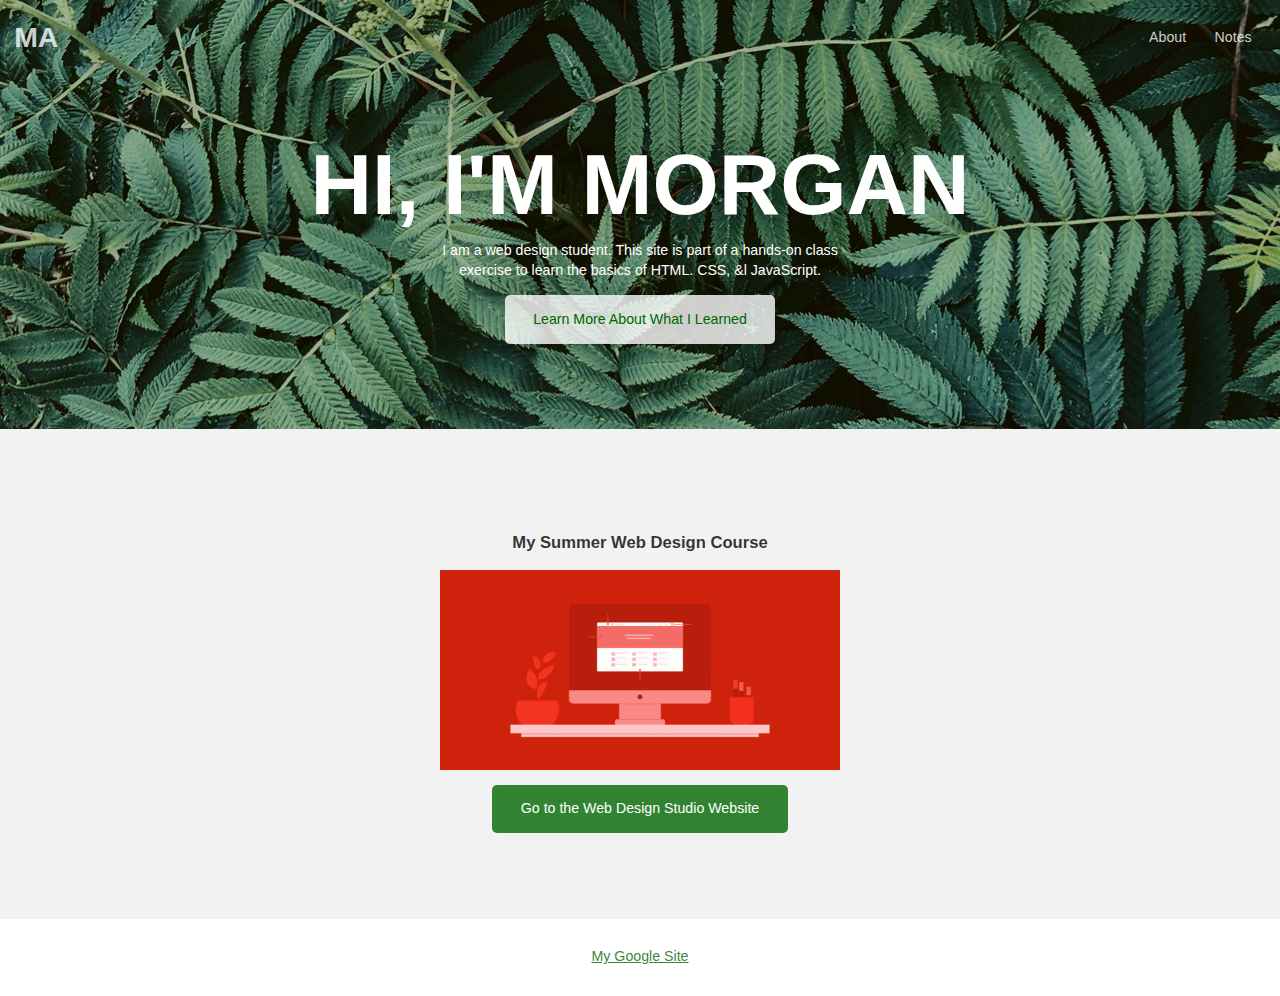
<file: index.html>
<!doctype html>
<html lang="en">

<head>
    <meta charset="utf-8" />
    <title>Morgan A</title>
    <meta name="description"
        content="This is an example student website for Chris G, a fictional web design student." />
    <meta name="viewport" content="width=device-width, initial-scale=1" />
    <meta http-equiv="X-UA-Compatible" content="ie=edge" />
    <link href="css/style.css" rel="stylesheet" type="text/css" />
</head>

<body class="page-home">
    <header>
        <div class="site-id">
            <h1><a href="index.html">MA</a></h1>
        </div>
        <nav class="site-nav">
            <ul>
                <li><a href="about.html">About</a></li>
                <li><a href="notes.html">Notes</a></li>
            </ul>
        </nav>
    </header>
    <main>
        <section class="hero">
            <h2>Hi, I'm Morgan</h2>
            <p>I am a web design student. This site is part of a hands-on class exercise to learn the basics of HTML. CSS, &ampl JavaScript.</p>
            <a href="about.html" class="button dark">Learn More About What I Learned</a>
        </section>
        <section class="courses">
            <h3>My Summer Web Design Course</h3>
            <ul>
                <li><a href="https://creativemedia.space/web-design-studio/"><img src="images/webdesignstudio-4x2-featured.gif" alt="Web Design Studio class illustrated thumb image of a website displayed on a computer monitor on a desk."></a>
                    <a href="https://creativemedia.space/web-design-studio/" class="button">Go to the Web Design Studio Website</a>
                </li>
            </ul>
        </section>
    </main>

    <footer>
        <nav class="social-nav">
            <ul>
                <li><a href="https://sites.google.com/view/jddesigns/home">My Google Site</a></li>
            </ul>
        </nav>
    </footer>
</body>

</html>
</file>
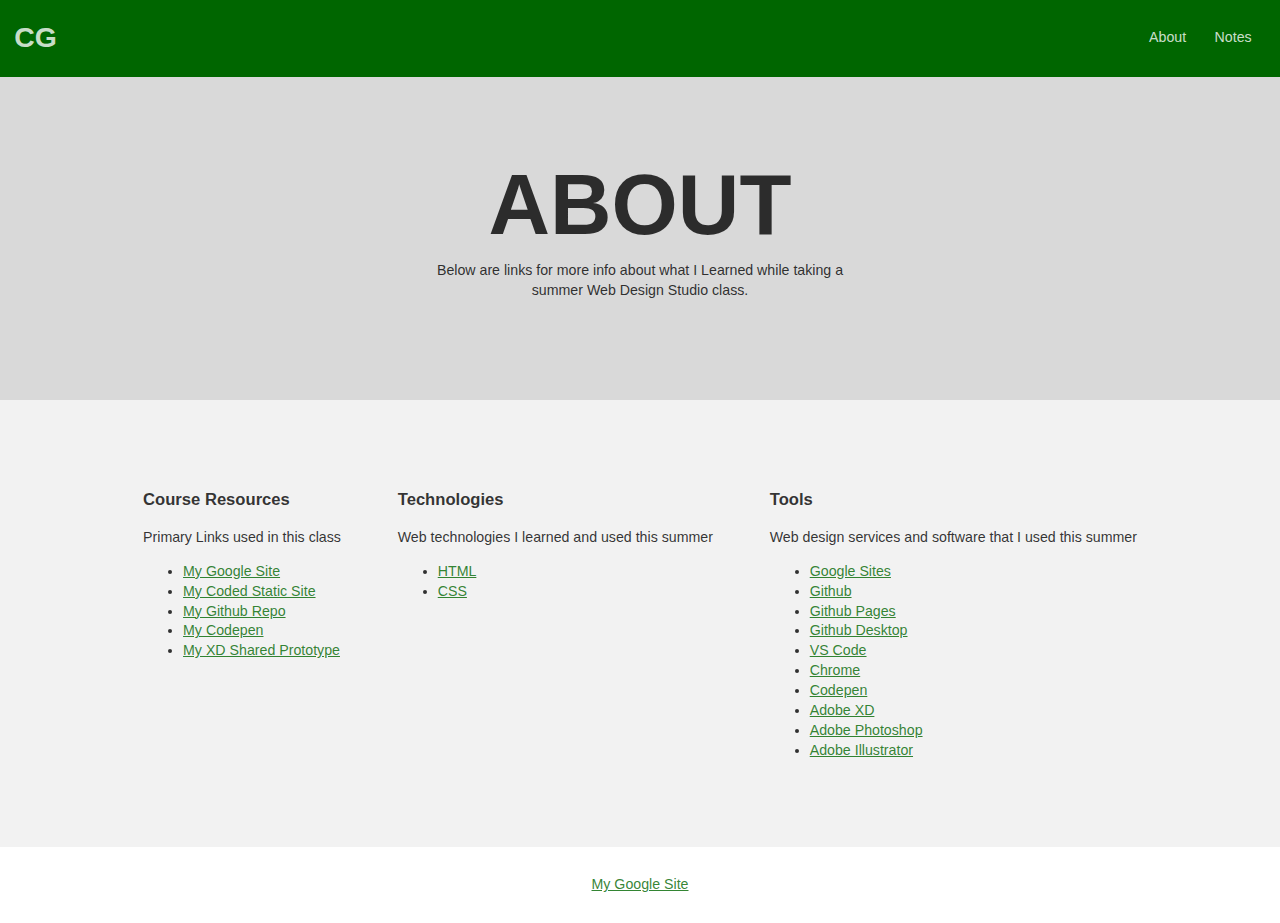
<file: about.html>
<!doctype html>
<html lang="en">

<head>
    <meta charset="utf-8" />
    <title>Chris G | About</title>
    <meta name="description"
        content="This is an example student website for Chris G, a fictional web design student." />
    <meta name="viewport" content="width=device-width, initial-scale=1" />
    <meta http-equiv="X-UA-Compatible" content="ie=edge" />
    <link href="css/style.css" rel="stylesheet" type="text/css" />
</head>

<body class="page-sub">
    <header>
        <div class="site-id">
            <h1><a href="index.html">CG</a></h1>
        </div>
        <nav class="site-nav">
            <ul>
                <li><a href="index.html">About</a></li>
                <li><a href="notes.html">Notes</a></li>
            </ul>
        </nav>
    </header>
    <main>
        <section class="hero">
            <h2>About</h2>
            <p>Below are links for more info about what I Learned while taking a summer Web Design Studio class.</p>
        </section>
        <section class="coursework">

            <div class="coursework-subsection">
                <h3>Course Resources</h3>
                <p>Primary Links used in this class</p>
                <ul>
                    <li><a href="https://sites.google.com/view/jddesigns/home">My Google Site</a></li>
                    <li><a href="https://iolanichris.github.io/">My Coded Static Site</a></li>
                    <li><a href="https://github.com/iolanichris/iolanichris.github.io">My Github Repo</a></li>
                    <li><a href="https://codepen.io/iolanichris">My Codepen</a></li>
                    <li><a href="https://xd.adobe.com/view/b38c4e6b-1800-4bc7-847e-ec013c47c112-e6df/?fullscreen&hints=off">My XD Shared Prototype</a>
                    </li>
                </ul>
            </div>

            <div class="coursework-subsection">
                <h3>Technologies</h3>
                <p>Web technologies I learned and used this summer</p>
                <ul>
                    <li><a href="https://www.w3schools.com/html/html_intro.asp">HTML</a></li>
                    <li><a href="https://www.w3schools.com/css/css_intro.asp">CSS</a></li>
                </ul>
            </div>

            <div class="coursework-subsection">
                <h3>Tools</h3>
                <p>Web design services and software that I used this summer</p>
                <ul>
                    <li><a href="https://sites.google.com/">Google Sites</a></li>
                    <li><a href="https://github.com/">Github</a></li>
                    <li><a href="https://pages.github.com/">Github Pages</a></li>
                    <li><a href="https://desktop.github.com/">Github Desktop</a></li>
                    <li><a href="https://code.visualstudio.com/">VS Code</a></li>
                    <li><a href="https://www.google.com/chrome/">Chrome</a></li>
                    <li><a href="https://codepen.io">Codepen</a></li>
                    <li><a href="https://www.adobe.com/products/xd.html">Adobe XD</a></li>
                    <li><a href="https://www.adobe.com/products/photoshop.html">Adobe Photoshop</a></li>
                    <li><a href="https://www.adobe.com/products/illustrator.html">Adobe Illustrator</a></li>
            </div>

        </section>
    </main>

    <footer>
        <nav class="social-nav">
            <ul>
                <li><a href="https://sites.google.com/view/jddesigns/home">My Google Site</a></li>
            </ul>
        </nav>
    </footer>
</body>

</html>
</file>
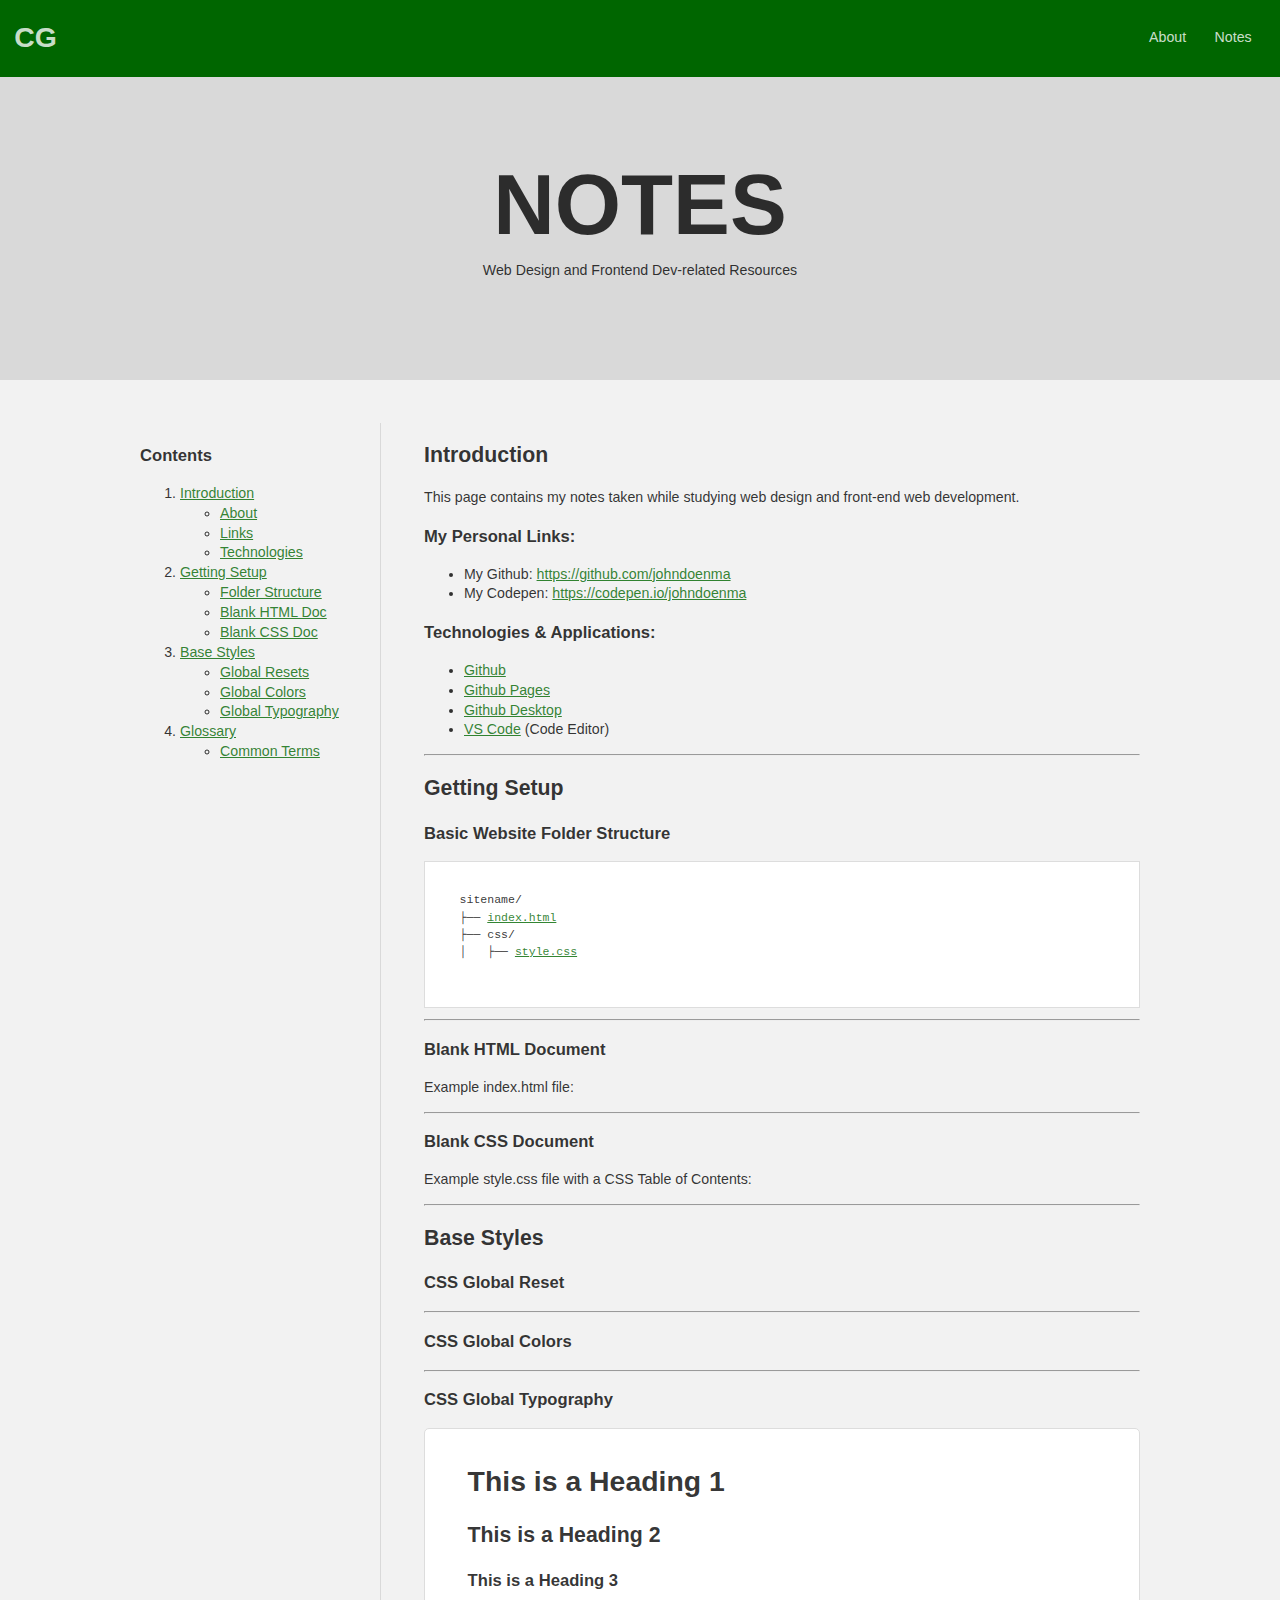
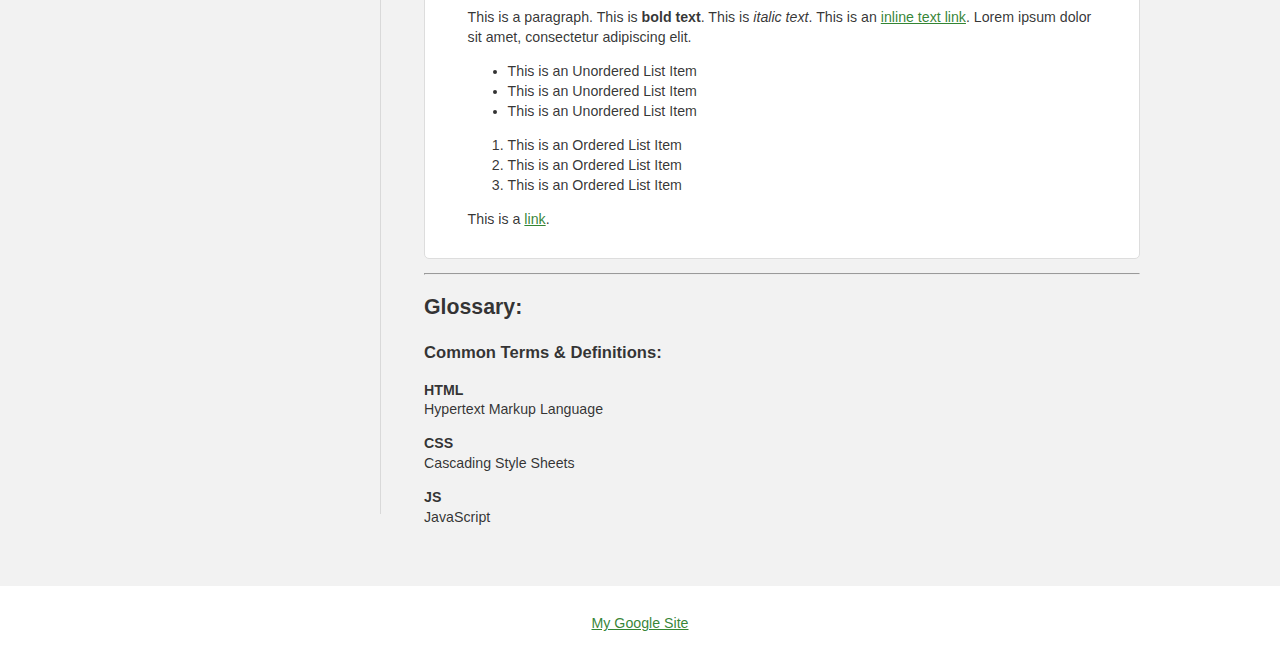
<file: notes.html>
<!doctype html>
<html lang="en">

<head>
    <meta charset="utf-8" />
    <title>Chris G | Notes</title>
    <meta name="description"
        content="This is an example student website for Chris G, a fictional web design student." />
    <meta name="viewport" content="width=device-width, initial-scale=1" />
    <meta http-equiv="X-UA-Compatible" content="ie=edge" />
    <link href="css/style.css" rel="stylesheet" type="text/css" />
</head>

<body class="page-sub">
    <header>
        <div class="site-id">
            <h1><a href="index.html">CG</a></h1>
        </div>
        <nav class="site-nav">
            <ul>
                <li><a href="about.html">About</a></li>
                <li><a href="notes.html">Notes</a></li>
            </ul>
        </nav>
    </header>
    <main>
        <section class="hero">
            <h2>Notes</h2>
            <p>Web Design and Frontend Dev-related Resources</p>
        </section>
        <section>
            <div class="container two-col-sidebar">

                <aside>
                    <h3>Contents</h3>
                    <ol>
                        <li>
                            <a href="#intro">Introduction</a>
                            <ul>
                                <li><a href="#about">About</a></li>
                                <li><a href="#links">Links</a></li>
                                <li><a href="#tech">Technologies</a></li>
                            </ul>
                        </li>
                        <li>
                            <a href="#setup">Getting Setup</a>
                            <ul>
                                <li><a href="#folders">Folder Structure</a></li>
                                <li><a href="#html">Blank HTML Doc</a></li>
                                <li><a href="#css">Blank CSS Doc</a></li>
                            </ul>
                        </li>
                        <li>
                            <a href="#base-styles">Base Styles</a>
                            <ul>
                                <li><a href="#global-resets">Global Resets</a></li>
                                <li><a href="#global-colors">Global Colors</a></li>
                                <li><a href="#global-typography">Global Typography</a></li>
                            </ul>
                        </li>
                        <li>
                            <a href="#glossary">Glossary</a>
                            <ul>
                                <li><a href="#definitions">Common Terms</a></li>
                            </ul>
                        </li>
                </aside>

                <div class="primary">

                    <h2 id="intro">Introduction</h2>
                    <p id="about">
                        This page contains my notes taken while studying web design and front-end web
                        development.
                    </p>

                    <h3 id="links">My Personal Links:</h3>
                    <ul>
                        <li>
                            My Github:
                            <a href="https://github.com/iolanichris">https://github.com/johndoenma</a>
                        </li>
                        <li>
                            My Codepen:
                            <a href="https://codepen.io/iolanichris">https://codepen.io/johndoenma</a>
                        </li>
                    </ul>

                    <h3 id="tech">Technologies &amp; Applications:</h3>
                    <ul>
                        <li><a href="https://github.com/">Github</a></li>
                        <li><a href="https://pages.github.com/">Github Pages</a></li>
                        <li><a href="https://desktop.github.com/">Github Desktop</a></li>
                        <li><a href="https://code.visualstudio.com/">VS Code</a> (Code Editor)</li>
                    </ul>

                    <hr />

                    <h2 id="setup">Getting Setup</h2>

                    <h3 id="folders">Basic Website Folder Structure</h3>
                    <pre><code>
sitename/
├── <a href="https://gist.github.com/johndoenma/696e1b3bc6e5b9d001e1129cd5c8b118">index.html</a>
├── css/
│   ├── <a href="https://gist.github.com/kccnma/3cce7281cfe835b687fedfe80c099c12">style.css</a>
                          
                      </code></pre>

                    <hr />

                    <h3 id="html">Blank HTML Document</h3>
                    <p>Example index.html file:</p>
                    <script src="https://gist.github.com/johndoenma/696e1b3bc6e5b9d001e1129cd5c8b118.js"></script>


                    <hr />

                    <h3 id="css">Blank CSS Document</h3>
                    <p>Example style.css file with a CSS Table of Contents:</p>
                    <script src="https://gist.github.com/johndoenma/5abb1b0fb4eb4a8a0f864266ebaa1fe4.js"></script>


                    <hr />


                    <h2 id="base-styles">Base Styles</h2>



                    <h3 id="global-reset">CSS Global Reset</h3>
                    <script src="https://gist.github.com/johndoenma/5ef7eb0b89ca05fe451f3fa2950da32e.js"></script>


                    <hr />

                    <h3 id="global-colors">CSS Global Colors</h3>

                    <script src="https://gist.github.com/johndoenma/363ad9d4af5e678b9776cafa8a16d643.js"></script>


                    <hr />


                    <h3 id="global-typography">CSS Global Typography</h3>

                    <div class="markup-box">

                        <h1>This is a Heading 1</h1>
                        <h2>This is a Heading 2</h2>
                        <h3>This is a Heading 3</h3>

                        <p>This is a paragraph. This is <strong>bold text</strong>. This is <em>italic text</em>. This
                            is an <a href="#">inline text link</a>. Lorem ipsum dolor sit amet, consectetur adipiscing
                            elit.</p>

                        <ul>
                            <li>This is an Unordered List Item</li>
                            <li>This is an Unordered List Item</li>
                            <li>This is an Unordered List Item</li>
                        </ul>

                        <ol>
                            <li>This is an Ordered List Item</li>
                            <li>This is an Ordered List Item</li>
                            <li>This is an Ordered List Item</li>
                        </ol>

                        <p>This is a <a href="#">link</a>.</p>

                    </div>

                    <script src="https://gist.github.com/johndoenma/5b875c1db2658e181587e8be6394fbea.js"></script>

                    <script src="https://gist.github.com/johndoenma/5045d389a3c941a2f31edb66c116a1a7.js"></script>

                    <hr />

                    <h2 id="glossary">Glossary:</h2>

                    <h3 id="glossary">Common Terms &amp; Definitions:</h3>

                    <dl>
                        <dt>HTML</dt>
                        <dd>Hypertext Markup Language</dd>
                        <dt>CSS</dt>
                        <dd>Cascading Style Sheets</dd>
                        <dt>JS</dt>
                        <dd>JavaScript</dd>
                    </dl>


                </div>


            </div>
        </section>
    </main>

    <footer>
        <nav class="social-nav">
            <ul>
                <li><a href="https://sites.google.com/view/jddesigns/home">My Google Site</a></li>
            </ul>
        </nav>
    </footer>
</body>

</html>
</file>
<file: css/style.css>
/* GLOBAL RESET */
* { box-sizing: border-box; }
body { margin: 0; }

/* GLOBAL COLORS */
body { color: rgba(0, 0, 0, 0.8); }
a { color: rgba(0, 102, 0, .8); }
a:hover { color: rgba(0, 102, 0, 1); }

/* GLOBAL TYPOGRAPHY */ 
body {
  font-family: Helvetica, Arial, sans-serif;
  font-size: 88.75%; /* 14px */
  line-height: 1.4;
}

/* RESPONSIVE IMAGES */
img {
    max-width: 100%;
    height: auto;
}

/* BUTTONS */
.button {
    display: inline-block;
    padding: 1em 2em;
    text-decoration: none;
    background-color: rgba(0, 102, 0, .8);;
    color: white;
    border-radius: 5px;
}
.button:hover {
    background-color: rgba(0, 102, 0, 1);
    color: white;
}
.button.dark {
    color: rgba(0, 102, 0, 1);
    background-color: rgba(255, 255, 255,.8);
}
.button.dark:hover {
    background-color: rgba(255, 255, 255,1);
}

/* SITE STRUCTURE */

header {
    background-color: rgb(0, 102, 0);
    color: rgba(0, 0, 0, 0.8); 
    padding: 1em;
    display: grid;
    grid-template-columns: 1fr 1fr;
    align-items: center;
}

header a {
    color: rgba(255, 255, 255, 0.8);
    text-decoration: none;
}

header a:hover {
    color: rgba(255, 255, 255, 1);
}


/* SITE ID */
.site-id h1 {
    margin: 0;
}

/* SITE NAV */
.site-nav ul {
    display: flex;
    justify-content: flex-end;
    margin: 0;
    padding: 0;
    list-style: none;
}

.site-nav  a {
    display: block;
    padding: 1em;
}

/* MAIN */
main {
    background: rgba(0,0,0,.05);
}

/* HERO SECTION */
.hero {
    background-color: rgb(0, 102, 0);
    text-align: center;
    color: white;
    padding: 6em 1em;
}

.hero h2 {
    font-size: 6em;
    line-height: 1;
    text-transform: uppercase;
    margin: 0 auto;
}

.hero p {
    max-width: 30em;
    margin: 1em auto;
}

/* COURSES SECTION */
.courses {
    padding: 6em 1em;
    display: grid;
    justify-content: center;
    text-align: center;
}

.courses ul {
    max-width: 400px;
    margin: 0 auto;
    padding: 0;
    list-style: none;
}

.courses img{
    display: block;
    margin-bottom: 1em;
}

/* FOOTER */
footer {
    border-top: 1px solid rgba(0,0,0,.05);
    padding: 1em;
}

/* SOCIAL NAV */
.social-nav ul {
    margin: 0;
    padding: 0;
    display: flex;
    justify-content: center;
    list-style: none;
}

.social-nav  a {
    display: block;
    padding: 1em;
}

/* LAYOUT */
.container {
    max-width: 1000px;
    margin: 0 auto;
}

section {
    padding: 3em 1em;
}

/* SIDEBAR/ASIDE */
aside {
    padding: 2em 0;
  }
  
@media (min-width: 768px) {
    .two-col-sidebar {
        display: grid;
        grid-template-columns: 20em auto;
    }
    .two-col-sidebar aside {
        border-right: 1px solid rgba(0, 0, 0, 0.1);
        margin: 0 3em 2em 0;
        padding: .3em 2em 0 0;
    }
}

/* HOME PAGE */

.page-home header {
    background-color: transparent;
    position: absolute;
    width: 100%;
}

.page-home .hero {
    background-image:url('../images/greenleaves.jpg');
    padding-top: 10em;
}


/* SUB PAGES */
.page-sub .hero {
    background-color:rgba(0, 0, 0, 0.1);
    color: rgba(0, 0, 0, 0.8);
}

/* COURSE PAGES WITH MULTIPLE PROJECT LISTS */
.coursework {
    padding: 3em 1em;
    display: flex;
    justify-content: center;
    flex-wrap: wrap;
}

.coursework-subsection {
    margin: 2em;
}

/* CODE BLOCKS */

pre code {
    width: 100%;
    display: block;
    border: 1px solid #ddd;
    background-color: #fff;
    padding: 1em 3em;
    margin-bottom: 1em;
    line-height: 1.5;
  }

.markup-box {
    border: 1px solid #ddd;
    border-radius: 5px;
    background-color: #fff;
    padding: 1em 3em;
    margin-bottom: 1em;
}

/* DEFINITION LISTS */
dt {
    font-weight: bold;
    margin-top: 1em;
}
dd {
    margin: 0;
}

/* FOR DEV PURPOSES */
/* body * {
    background-color: rgba(0,0,0,.05) !important;
    border: 1px solid rgba(0,0,0,.1) !important;
    color: rgba(0,0,0,.5) !important;
} */
</file>
